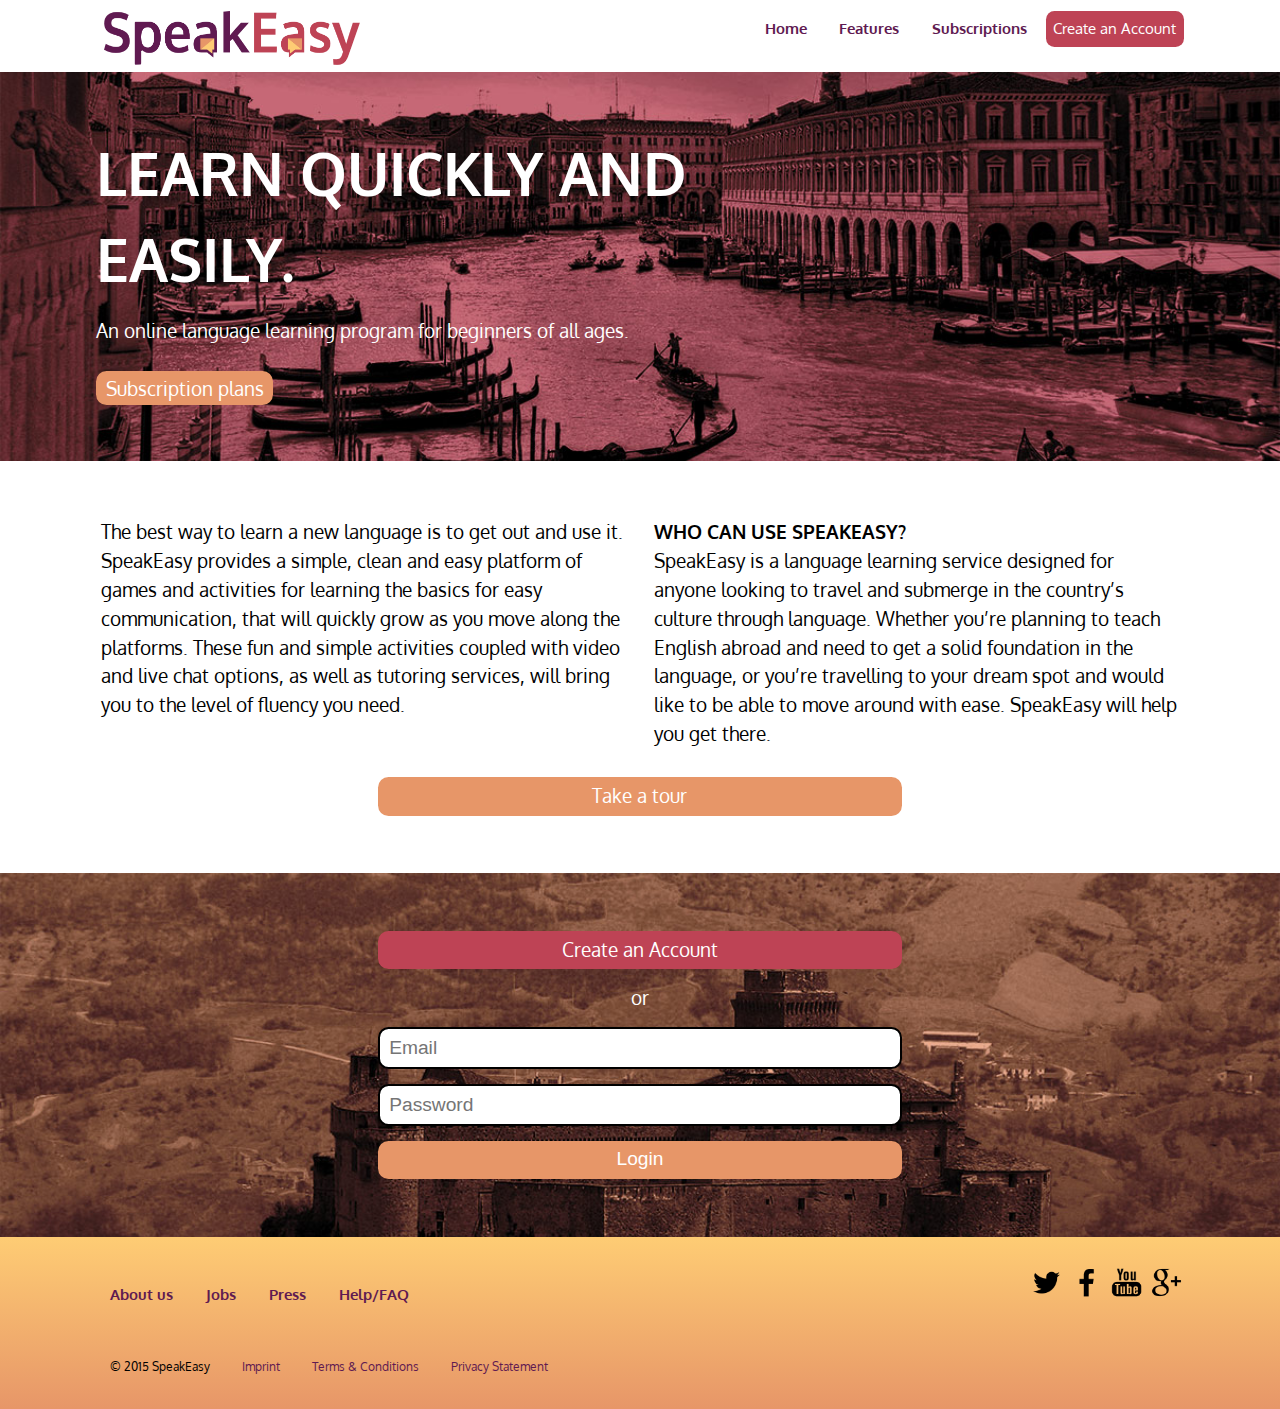
<file: index.html>
<!DOCTYPE html>
<html>
	<head>
		<meta charset="utf-8">
		<title>SpeakEasy · Home</title>
		<link href="css/grid.css" rel="stylesheet">
		<link href="css/typography.css" rel="stylesheet">
		<link href="css/modules.css" rel="stylesheet">
		<link href="css/main.css" rel="stylesheet">
		<meta name="handheldfriendly" content="true">
		<meta name="mobilefriendlyt" content="240">
		<meta name="viewport" content="width=device-width, initial-scale=1">
		<link rel="shortcut icon" href="images/favicon.ico"/>
		<link href='http://fonts.googleapis.com/css?family=Oxygen:400,700,300' rel='stylesheet' type='text/css'>
	</head>
	<body>
		<ul class="skip-links">
			<li><a href="#main">Jump to main content</a></li>
			<li><a href="#nav">Jump to main navigation</a></li>
		</ul>
		<header class="whiteback" role="banner">
			<div class="grid grid-middle pad-t-1-2 sides mw unit-l-centered">
				<div class="unit unit-xs-1 unit-s-1 unit-m-1-3 unit-l-1-4">
					<div class="embed embed--4by1">
						<a href="index.html">
							<img class="embed__item" src="images/logo.png" alt="SpeakEasy">
						</a>
					</div>
				</div>
				<div class="unit unit-xs-1 unit-s-1 unit-m-2-3 unit-l-3-4">
					<nav role="navigation" id="nav">
						<ol class="list-group push-1-2 bold milli">
							<li class="island-1-2"><a href="index.html">Home</a></li>
							<li class="island-1-2"><a href="features.html">Features</a></li>
							<li class="island-1-2"><a href="subscriptions.html">Subscriptions</a></li>
							<li class="island-1-2 tuscany button normal"><a class="white" href="signup.html">Create an Account</a></li>
						</ol>
					</nav>
				</div>
			</div>
		</header>
		<main role="main" id="main">
			<div class="grid venice pad-t-2 pad-b-2">
				<div class="unit unit-xs-1 unit-s-1 unit-m-1 unit-l-1 sides mw unit-l-centered">
					<div class="unit unit-xs-1 unit-s-1-2 unit-m-2-3 unit-l-2-3">
						<h1 class="white push-1-2">LEARN QUICKLY  AND EASILY.</h1>
						<p class="white">An online language learning program for beginners of all ages.</p>
						<a class="tocantins white button" href="subscriptions.html">Subscription plans</a>
					</div>
				</div>
			</div>
			<div class="grid pad-t-2 pad-b whiteback">
				<div class="sidesgutter mw unit-l-centered">
					<div class="unit unit-xs-1 unit-s-1 unit-m-1-2 unit-l-1-2 gutter-1-2">
						<p>The best way to learn a new language is to get out and use it. SpeakEasy provides a simple, clean and easy platform of games and activities for learning the basics for easy communication, that will quickly grow as you move along the platforms. These fun and simple activities coupled with video and live chat options, as well as tutoring services, will bring you to the level of fluency you need.</p>
					</div>
					<div class="unit unit-xs-1 unit-s-1 unit-m-1-2 unit-l-1-2 gutter-1-2">
						<p class="bold push-0">WHO CAN USE SPEAKEASY?</p>
						<p>SpeakEasy is a language learning service designed for anyone looking to travel and submerge in the country’s culture through language. Whether you’re planning to teach English abroad and need to get a solid foundation in the language, or you’re travelling to your dream spot and would like to be able to move around with ease. SpeakEasy will help you get there.</p>
					</div>
					<div class="unit unit-xs-1 unit-s-1 unit-m-1-2 unit-l-1-2 unit-push-m-1-4 unit-push-l-1-4 gutter-1-2">
						<p class="tocantins button"><a class="white" href="features.html">Take a tour</a></p>
					</div>
				</div>
			</div>
			<div class="grid castle pad-t-2 pad-b-2 drkgrey center">
				<div class="unit unit-xs-1 unit-s-1 unit-m-1 unit-l-1 sidesgutter mw unit-l-centered">
					<div class="unit unit-xs-1 unit-s-1 unit-m-1-2 unit-l-1-2 unit-push-m-1-4 gutter-1-2">
						<p class="tuscany button push-1-2"><a class="white" href="signup.html">Create an Account</a></p>
						<p class="text-center white push-1-2">or</p>
						<form action="https://formspree.io/kevinmcintyre2014@gmail.com" method="post">
							<div>
								<input name="email" id="email" type="email" placeholder="Email" class="input push-1-2" required>
							</div>
							<div>
								<input name="password" id="password" type="password" placeholder="Password" class="input push-1-2" required>
							</div>
							<div>
								<button class="white tocantins button2 kilo" type="submit">Login</button>
							</div>
							<input type="hidden" name="_next" value="http://kevinbmcintyre.github.io/dsn1675-saas-website/thankyou.html">
						</form>
					</div>
				</div>
			</div>
		</main>
		<footer class="footgrad pad-t">
			<div class="grid pad-t-1-2 sides mw unit-l-centered">
				<div class="unit unit-xs-1 unit-s-1 unit-m-1-2 unit-l-1-2">
					<nav>
						<ol class="list-group push-1-2 milli bold">
							<li class="island-1-2"><a href="#">About us</a></li>
							<li class="island-1-2"><a href="#">Jobs</a></li>
							<li class="island-1-2"><a href="#">Press</a></li>
							<li class="island-1-2"><a href="#">Help/FAQ</a></li>
						</ol>
					</nav>
				</div>
				<div class="unit unit-xs-1 unit-s-1 unit-m-1-2 unit-l-1-2 footalign">
					<div class="embed embed--1by1 social">
						<a href="http://twitter.com/">
							<img class="embed__item" src="images/logos-tw.png" alt="twitter">
						</a>
					</div>
					<div class="embed embed--1by1 social">
						<a href="http://facebook.com/">
							<img class="embed__item" src="images/logos-fb.png" alt="facebook">
						</a>
					</div>
					<div class="embed embed--1by1 social">
						<a href="http://youtube.com/">
							<img class="embed__item" src="images/logos-yt.png" alt="youtube">
						</a>
					</div>
					<div class="embed embed--1by1 social">
						<a href="http://googleplus.com/">
						<img class="embed__item" src="images/logos-gp.png" alt="google plus">
						</a>
					</div>
				</div>
				<div class="unit unit-xs-1 unit-s-1 unit-m-1 unit-l-1" role="contentinfo">
					<nav>
						<ol class="list-group push-1-2 micro">
							<li class="island-1-2">© 2015 SpeakEasy</li>
							<li class="island-1-2"><a href="#">Imprint</a></li>
							<li class="island-1-2"><a href="#">Terms & Conditions</a></li>
							<li class="island-1-2"><a href="#">Privacy Statement</a></li>
						</ol>
					</nav>
				</div>
			</div>
		</footer>
	</body>
</html>
</file>
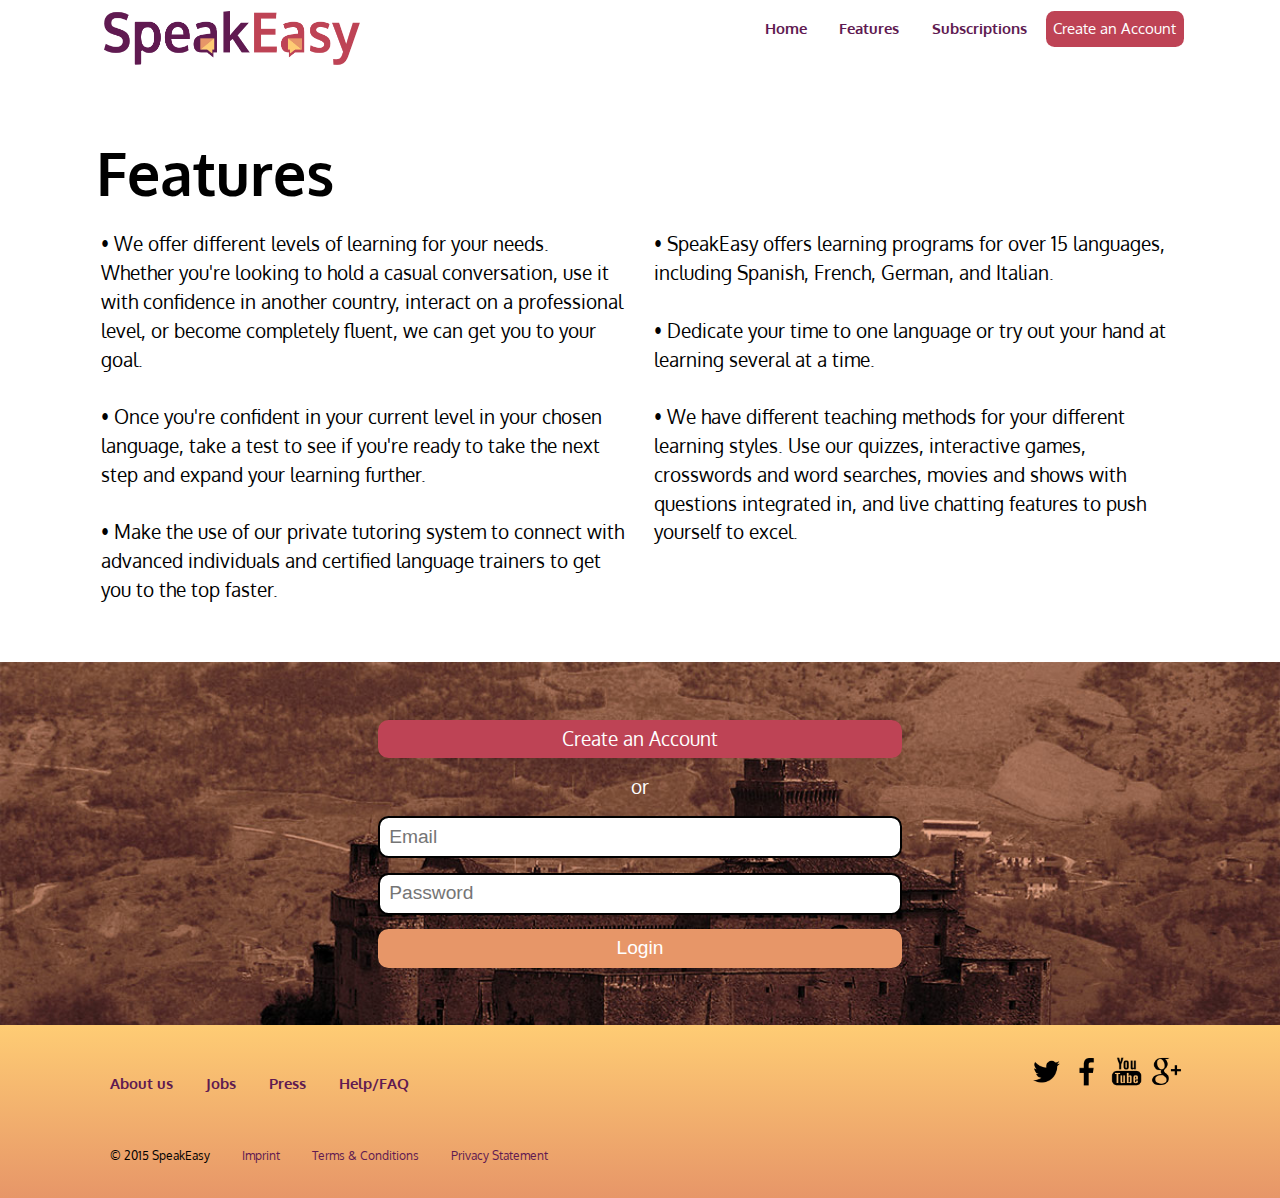
<file: features.html>
<!DOCTYPE html>
<html>
	<head>
		<meta charset="utf-8">
		<title>SpeakEasy · Features</title>
		<link href="css/grid.css" rel="stylesheet">
		<link href="css/typography.css" rel="stylesheet">
		<link href="css/modules.css" rel="stylesheet">
		<link href="css/main.css" rel="stylesheet">
		<meta name="handheldfriendly" content="true">
		<meta name="mobilefriendlyt" content="240">
		<meta name="viewport" content="width=device-width, initial-scale=1">
		<link rel="shortcut icon" href="images/favicon.ico"/>
		<link href='http://fonts.googleapis.com/css?family=Oxygen:400,700,300' rel='stylesheet' type='text/css'>
	</head>
	<body>
		<ul class="skip-links">
			<li><a href="#main">Jump to main content</a></li>
			<li><a href="#nav">Jump to main navigation</a></li>
		</ul>
		<header class="whiteback" role="banner">
			<div class="grid grid-middle pad-t-1-2 sides mw unit-l-centered">
				<div class="unit unit-xs-1 unit-s-1 unit-m-1-3 unit-l-1-4">
					<div class="embed embed--4by1"><a href="index.html"><img class="embed__item" src="images/logo.png" alt="SpeakEasy"></a></div>
				</div>
				<div class="unit unit-xs-1 unit-s-1 unit-m-2-3 unit-l-3-4">
					<nav role="navigation" id="nav">
						<ol class="list-group push-1-2 bold milli">
							<li class="island-1-2"><a href="index.html">Home</a></li>
							<li class="island-1-2"><a href="features.html">Features</a></li>
							<li class="island-1-2"><a href="subscriptions.html">Subscriptions</a></li>
							<li class="island-1-2 tuscany button normal"><a class="white" href="signup.html">Create an Account</a></li>
						</ol>
					</nav>
				</div>
			</div>
		</header>
		<main role="main" id="main">
			<div class="grid pad-t pad-t-2 pad-b whiteback">
				<div class="unit unit-xs-1 unit-s-1 unit-m-1 unit-l-1 sides mw unit-l-centered">
					<h1 class="push-1-2">Features</h1>
				</div>
				<div class="sidesgutter mw unit-l-centered">
					<div class="unit unit-xs-1 unit-s-1 unit-m-1-2 unit-l-1-2 gutter-1-2">
						<p>• We offer different levels of learning for your needs. Whether you're looking to hold a casual conversation, use it with confidence in another country, interact on a professional level, or become completely fluent, we can get you to your goal.</p>
						<p>• Once you're confident in your current level in your chosen language, take a test to see if you're ready to take the next step and expand your learning further.</p>
						<p>• Make the use of our private tutoring system to connect with advanced individuals and certified language trainers to get you to the top faster.</p>
					</div>
					<div class="unit unit-xs-1 unit-s-1 unit-m-1-2 unit-l-1-2 gutter-1-2">
						<p>• SpeakEasy offers learning programs for over 15 languages, including Spanish, French, German, and Italian.</p>
						<p>• Dedicate your time to one language or try out your hand at learning several at a time.</p>
						<p>• We have different teaching methods for your different learning styles. Use our quizzes, interactive games, crosswords and word searches, movies and shows with questions integrated in, and live chatting features to push yourself to excel. </p>
					</div>
				</div>
			</div>
			<div class="grid castle pad-t-2 pad-b-2 drkgrey center">
				<div class="unit unit-xs-1 unit-s-1 unit-m-1 unit-l-1 sidesgutter mw unit-l-centered">
					<div class="unit unit-xs-1 unit-s-1 unit-m-1-2 unit-l-1-2 unit-push-m-1-4 gutter-1-2">
						<p class="tuscany button push-1-2"><a class="white" href="signup.html">Create an Account</a></p>
						<p class="text-center white push-1-2">or</p>
						<form action="https://formspree.io/kevinmcintyre2014@gmail.com" method="post">
							<div>
								<input name="email" id="email" type="email" placeholder="Email" class="input push-1-2" required>
							</div>
							<div>
								<input name="password" id="password" type="password" placeholder="Password" class="input push-1-2" required>
							</div>
							<div>
								<button class="white tocantins button2 kilo" type="submit">Login</button>
							</div>
							<input type="hidden" name="_next" value="http://kevinbmcintyre.github.io/dsn1675-saas-website/thankyou.html">
						</form>
					</div>
				</div>
			</div>
		</main>
		<footer class="footgrad pad-t">
			<div class="grid pad-t-1-2 sides mw unit-l-centered">
				<div class="unit unit-xs-1 unit-s-1 unit-m-1-2 unit-l-1-2">
					<nav>
						<ol class="list-group push-1-2 milli bold">
							<li class="island-1-2"><a href="#">About us</a></li>
							<li class="island-1-2"><a href="#">Jobs</a></li>
							<li class="island-1-2"><a href="#">Press</a></li>
							<li class="island-1-2"><a href="#">Help/FAQ</a></li>
						</ol>
					</nav>
				</div>
				<div class="unit unit-xs-1 unit-s-1 unit-m-1-2 unit-l-1-2 footalign">
					<div class="embed embed--1by1 social">
						<a href="http://twitter.com/">
							<img class="embed__item" src="images/logos-tw.png" alt="twitter">
						</a>
					</div>
					<div class="embed embed--1by1 social">
						<a href="http://facebook.com/">
							<img class="embed__item" src="images/logos-fb.png" alt="facebook">
						</a>
					</div>
					<div class="embed embed--1by1 social">
						<a href="http://youtube.com/">
							<img class="embed__item" src="images/logos-yt.png" alt="youtube">
						</a>
					</div>
					<div class="embed embed--1by1 social">
						<a href="http://googleplus.com/">
						<img class="embed__item" src="images/logos-gp.png" alt="google plus">
						</a>
					</div>
				</div>
				<div class="unit unit-xs-1 unit-s-1 unit-m-1 unit-l-1" role="contentinfo">
					<nav>
						<ol class="list-group push-1-2 micro">
							<li class="island-1-2">© 2015 SpeakEasy</li>
							<li class="island-1-2"><a href="#">Imprint</a></li>
							<li class="island-1-2"><a href="#">Terms & Conditions</a></li>
							<li class="island-1-2"><a href="#">Privacy Statement</a></li>
						</ol>
					</nav>
				</div>
			</div>
		</footer>
	</body>
</html>
</file>
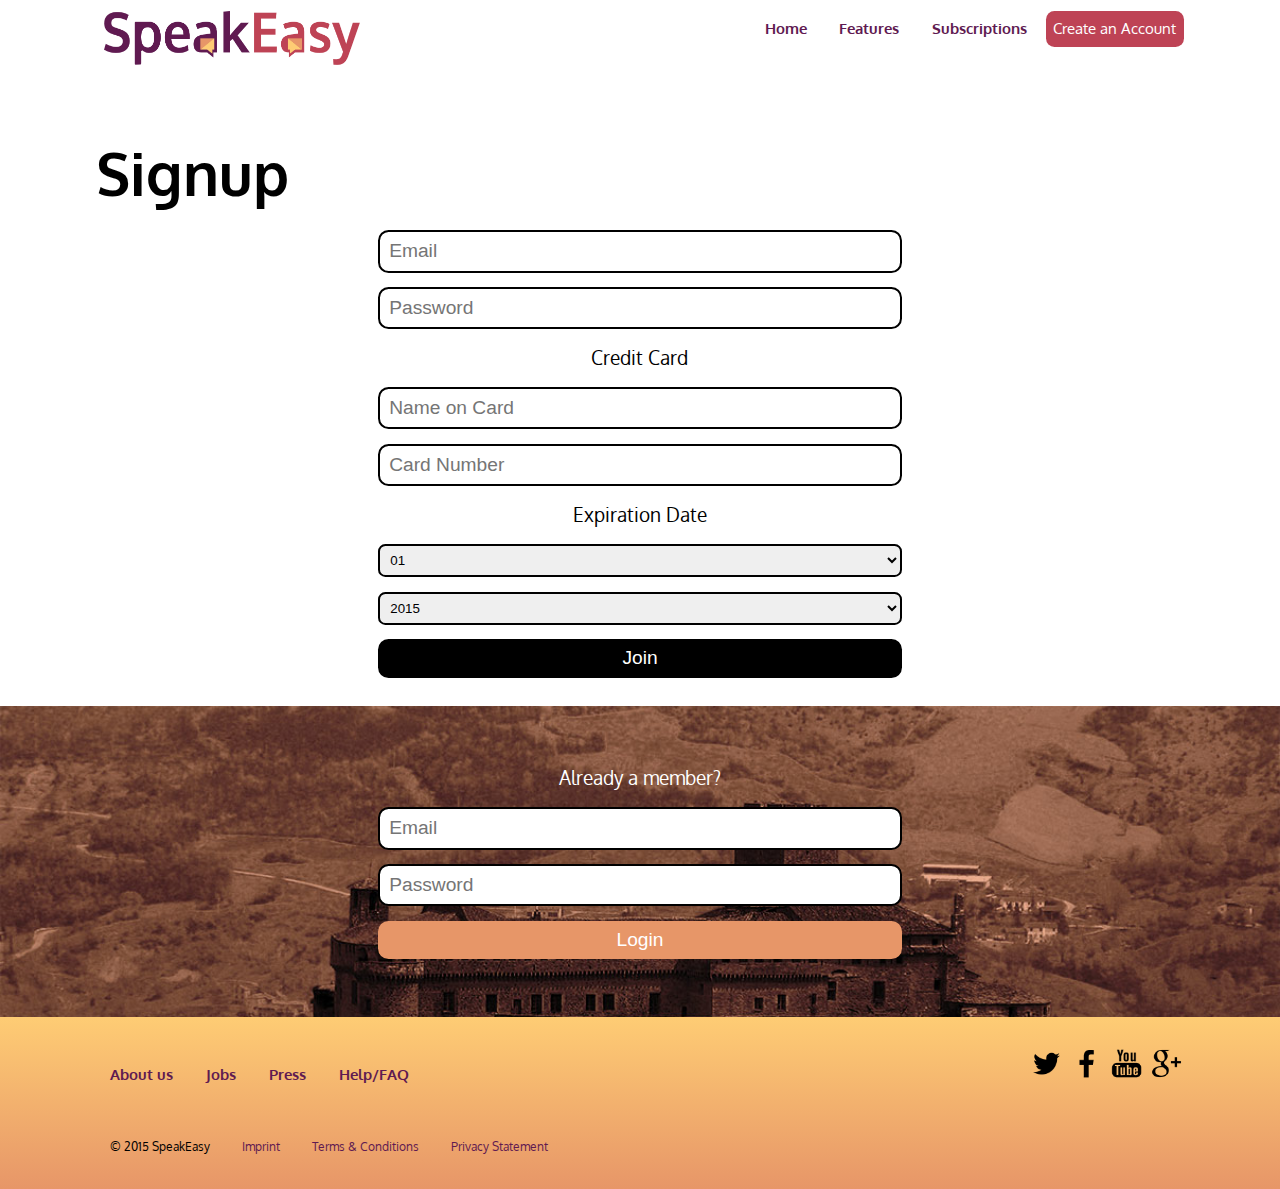
<file: signup.html>
<!DOCTYPE html>
<html>
	<head>
		<meta charset="utf-8">
		<title>SpeakEasy · Signup</title>
		<link href="css/grid.css" rel="stylesheet">
		<link href="css/typography.css" rel="stylesheet">
		<link href="css/modules.css" rel="stylesheet">
		<link href="css/main.css" rel="stylesheet">
		<meta name="handheldfriendly" content="true">
		<meta name="mobilefriendlyt" content="240">
		<meta name="viewport" content="width=device-width, initial-scale=1">
		<link rel="shortcut icon" href="images/favicon.ico"/>
		<link href='http://fonts.googleapis.com/css?family=Oxygen:400,700,300' rel='stylesheet' type='text/css'>
	</head>
	<body>
		<ul class="skip-links">
			<li><a href="#main">Jump to main content</a></li>
			<li><a href="#nav">Jump to main navigation</a></li>
		</ul>
		<header class="whiteback" role="banner">
			<div class="grid grid-middle pad-t-1-2 sides mw unit-l-centered">
				<div class="unit unit-xs-1 unit-s-1 unit-m-1-3 unit-l-1-4">
					<div class="embed embed--4by1"><a href="index.html"><img class="embed__item" src="images/logo.png" alt="SpeakEasy"></a></div>
				</div>
				<div class="unit unit-xs-1 unit-s-1 unit-m-2-3 unit-l-3-4">
					<nav role="navigation" id="nav">
						<ol class="list-group push-1-2 bold milli">
							<li class="island-1-2"><a href="index.html">Home</a></li>
							<li class="island-1-2"><a href="features.html">Features</a></li>
							<li class="island-1-2"><a href="subscriptions.html">Subscriptions</a></li>
							<li class="island-1-2 tuscany button normal"><a class="white" href="signup.html">Create an Account</a></li>
						</ol>
					</nav>
				</div>
			</div>
		</header>
		<main role="main" id="main">
			<div class="grid pad-t-2 pad-b whiteback">
				<div class="unit unit-xs-1 unit-s-1 unit-m-1 unit-l-1 sides mw unit-l-centered">
					<h1 class="push-1-2">Signup</h1>
				</div>
				<div class="unit unit-xs-1 unit-s-1 unit-m-1 unit-l-1 sidesgutter mw unit-l-centered">
					<div class="unit unit-xs-1 unit-s-1 unit-m-1-2 unit-l-1-2 unit-push-m-1-4 gutter-1-2">
						<form action="https://formspree.io/kevinmcintyre2014@gmail.com" method="post">
							<div>
								<input name="email" id="email" type="email" placeholder="Email" class="input push-1-2" required>
							</div>
							<div>
								<input name="password" id="password" type="password" placeholder="Password" class="input push-1-2" required>
							</div>
							<p class="text-center push-1-2">Credit Card</p>
							<div>
								<input name="cardname" id="cardname" placeholder="Name on Card" class="input push-1-2" required>
							</div>
							<div>
								<input name="cardnumber" id="cardnumber" type="number" placeholder="Card Number" class="input push-1-2" required>
							</div>
							<div>
								<label class="text-center push-1-2 expiration" for="expiration">Expiration Date</label>
								<select id="expiration" class="input select push-1-2">
									<option>01</option>
									<option>02</option>
									<option>03</option>
									<option>04</option>
									<option>05</option>
									<option>06</option>
									<option>07</option>
									<option>08</option>
									<option>09</option>
									<option>10</option>
									<option>11</option>
									<option>12</option>
								</select>
								<select id="expiration" class="input select push-1-2">
									<option>2015</option>
									<option>2016</option>
									<option>2017</option>
									<option>2018</option>
									<option>2019</option>
									<option>2020</option>
									<option>2021</option>
									<option>2022</option>
									<option>2023</option>
									<option>2024</option>
									<option>2025</option>
								</select>
							</div>
							<div>
								<button class="white black button2 kilo" type="submit">Join</button>
							</div>
							<input type="hidden" name="_next" value="http://kevinbmcintyre.github.io/dsn1675-saas-website/thankyou.html">
						</form>
					</div>
				</div>
			</div>
			<div class="grid castle pad-t-2 pad-b-2 drkgrey center">
				<div class="unit unit-xs-1 unit-s-1 unit-m-1 unit-l-1 sidesgutter mw unit-l-centered">
					<div class="unit unit-xs-1 unit-s-1 unit-m-1-2 unit-l-1-2 unit-push-m-1-4 gutter-1-2">
						<p class="text-center white push-1-2">Already a member?</p>
						<form action="https://formspree.io/kevinmcintyre2014@gmail.com" method="post">
							<div>
								<input name="email" id="email" type="email" placeholder="Email" class="input push-1-2" required>
							</div>
							<div>
								<input name="password" id="password" type="password" placeholder="Password" class="input push-1-2" required>
							</div>
							<div>
								<button class="white button2 kilo tocantins" type="submit">Login</button>
							</div>
							<input type="hidden" name="_next" value="http://kevinbmcintyre.github.io/dsn1675-saas-website/thankyou.html">
						</form>
					</div>
				</div>
			</div>
		</main>
		<footer class="footgrad pad-t">
			<div class="grid pad-t-1-2 sides mw unit-l-centered">
				<div class="unit unit-xs-1 unit-s-1 unit-m-1-2 unit-l-1-2">
					<nav>
						<ol class="list-group push-1-2 milli bold">
							<li class="island-1-2"><a href="#">About us</a></li>
							<li class="island-1-2"><a href="#">Jobs</a></li>
							<li class="island-1-2"><a href="#">Press</a></li>
							<li class="island-1-2"><a href="#">Help/FAQ</a></li>
						</ol>
					</nav>
				</div>
				<div class="unit unit-xs-1 unit-s-1 unit-m-1-2 unit-l-1-2 footalign">
					<div class="embed embed--1by1 social">
						<a href="http://twitter.com/">
							<img class="embed__item" src="images/logos-tw.png" alt="twitter">
						</a>
					</div>
					<div class="embed embed--1by1 social">
						<a href="http://facebook.com/">
							<img class="embed__item" src="images/logos-fb.png" alt="facebook">
						</a>
					</div>
					<div class="embed embed--1by1 social">
						<a href="http://youtube.com/">
							<img class="embed__item" src="images/logos-yt.png" alt="youtube">
						</a>
					</div>
					<div class="embed embed--1by1 social">
						<a href="http://googleplus.com/">
						<img class="embed__item" src="images/logos-gp.png" alt="google plus">
						</a>
					</div>
				</div>
				<div class="unit unit-xs-1 unit-s-1 unit-m-1 unit-l-1" role="contentinfo">
					<nav>
						<ol class="list-group push-1-2 micro">
							<li class="island-1-2">© 2015 SpeakEasy</li>
							<li class="island-1-2"><a href="#">Imprint</a></li>
							<li class="island-1-2"><a href="#">Terms & Conditions</a></li>
							<li class="island-1-2"><a href="#">Privacy Statement</a></li>
						</ol>
					</nav>
				</div>
			</div>
		</footer>
	</body>
</html>
</file>
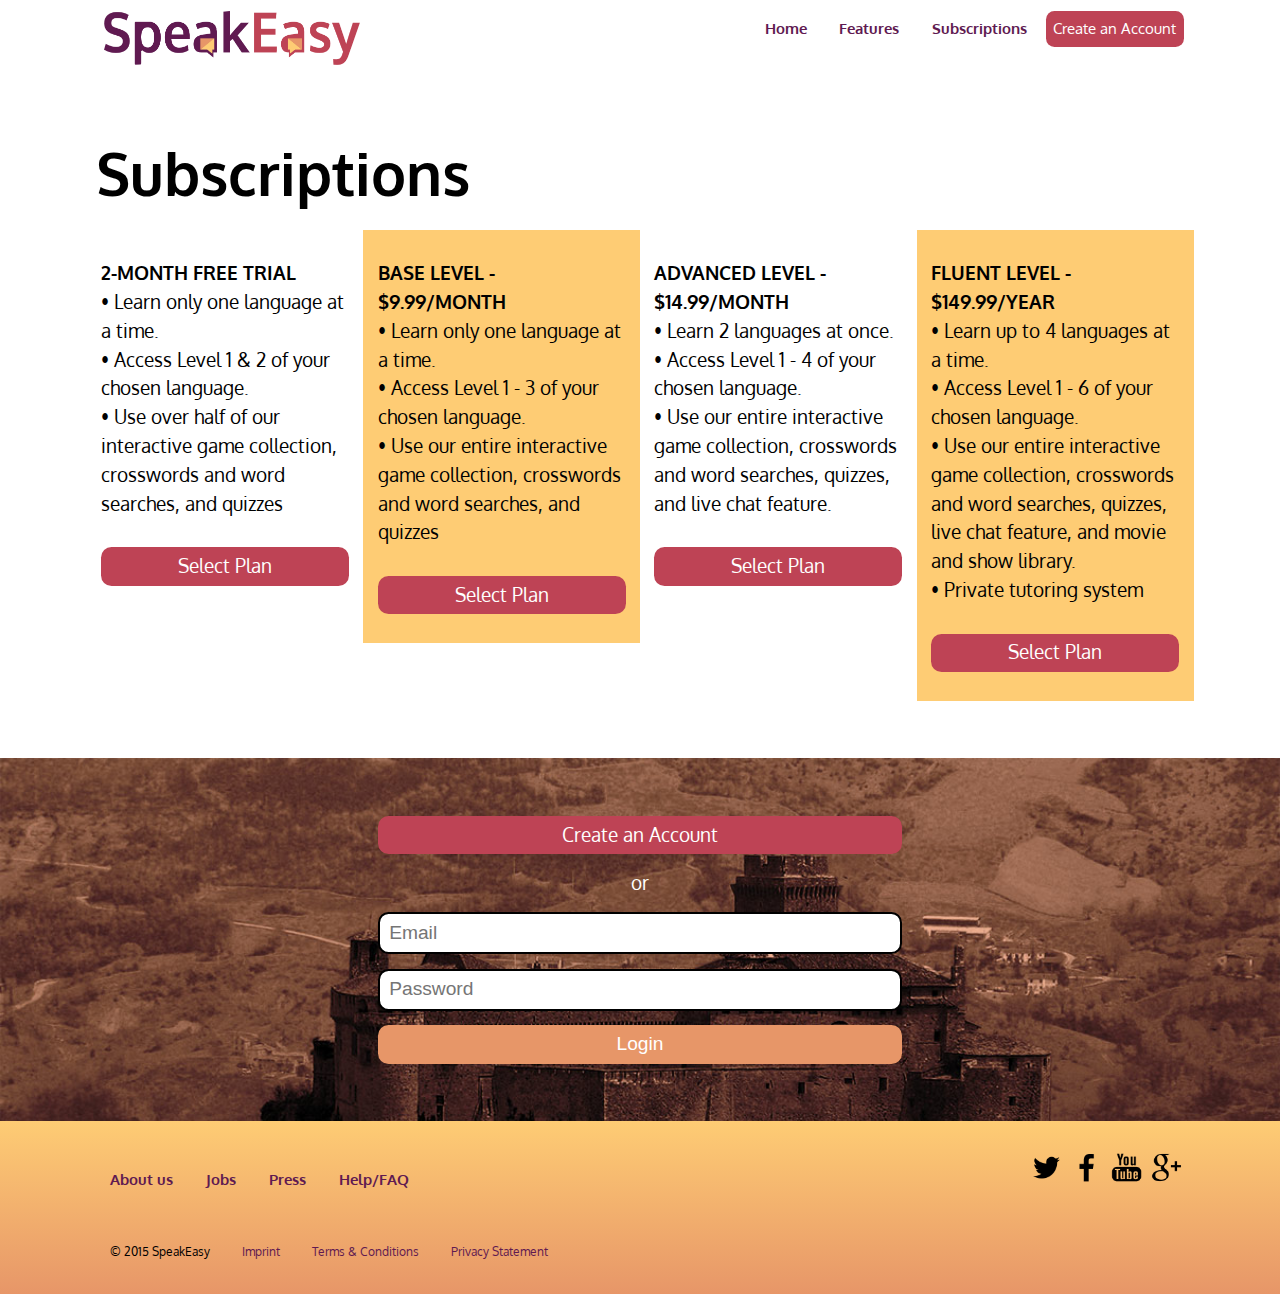
<file: subscriptions.html>
<!DOCTYPE html>
<html>
	<head>
		<meta charset="utf-8">
		<title>SpeakEasy · Subscriptions</title>
		<link href="css/grid.css" rel="stylesheet">
		<link href="css/typography.css" rel="stylesheet">
		<link href="css/modules.css" rel="stylesheet">
		<link href="css/main.css" rel="stylesheet">
		<meta name="handheldfriendly" content="true">
		<meta name="mobilefriendlyt" content="240">
		<meta name="viewport" content="width=device-width, initial-scale=1">
		<link rel="shortcut icon" href="images/favicon.ico"/>
		<link href='http://fonts.googleapis.com/css?family=Oxygen:400,700,300' rel='stylesheet' type='text/css'>
	</head>
	<body>
		<ul class="skip-links">
			<li><a href="#main">Jump to main content</a></li>
			<li><a href="#nav">Jump to main navigation</a></li>
		</ul>
		<header class="whiteback" role="banner">
			<div class="grid grid-middle pad-t-1-2 sides mw unit-l-centered">
				<div class="unit unit-xs-1 unit-s-1 unit-m-1-3 unit-l-1-4">
					<div class="embed embed--4by1"><a href="index.html"><img class="embed__item" src="images/logo.png" alt="SpeakEasy"></a></div>
				</div>
				<div class="unit unit-xs-1 unit-s-1 unit-m-2-3 unit-l-3-4">
					<nav role="navigation" id="nav">
						<ol class="list-group push-1-2 bold milli">
							<li class="island-1-2"><a href="index.html">Home</a></li>
							<li class="island-1-2"><a href="features.html">Features</a></li>
							<li class="island-1-2"><a href="subscriptions.html">Subscriptions</a></li>
							<li class="island-1-2 tuscany button normal"><a class="white" href="signup.html">Create an Account</a></li>
						</ol>
					</nav>
				</div>
			</div>
		</header>
		<main role="main" id="main">
			<div class="grid pad-t-2 pad-b-2 whiteback">
				<div class="unit unit-xs-1 unit-s-1 unit-m-1 unit-l-1 sides mw unit-l-centered">
					<h1 class="push-1-2">Subscriptions</h1>
				</div>
				<div class="sidessub mw unit-l-centered">
					<div class="unit unit-xs-1 unit-s-1 unit-m-1-2 unit-l-1-4 guttersub pad-t pad-b one">
						<p class="bold push-0">2-MONTH FREE TRIAL</p>
						<p class="push-0">• Learn only one language at a time.</p>
						<p class="push-0">• Access Level 1 & 2 of your chosen language.</p>
						<p>• Use over half of our interactive game collection, crosswords and word searches, and quizzes</p>
						<p class="tuscany button push-0"><a class="white" href="signup.html">Select Plan</a></p>
					</div>
					<div class="unit unit-xs-1 unit-s-1 unit-m-1-2 unit-l-1-4 guttersub pad-t pad-b two">
						<p class="bold push-0">BASE LEVEL - $9.99/MONTH</p>
						<p class="push-0">• Learn only one language at a time.</p>
						<p class="push-0">• Access Level 1 - 3 of your chosen language.</p>
						<p>• Use our entire interactive game collection, crosswords and word searches, and quizzes</p>
						<p class="tuscany button push-0"><a class="white" href="signup.html">Select Plan</a></p>
					</div>
					<div class="unit unit-xs-1 unit-s-1 unit-m-1-2 unit-l-1-4 guttersub pad-t pad-b three">
						<p class="bold push-0">ADVANCED LEVEL - $14.99/MONTH</p>
						<p class="push-0">• Learn 2 languages at once.</p>
						<p class="push-0">• Access Level 1 - 4 of your chosen language.</p>
						<p>• Use our entire interactive game collection, crosswords and word searches, quizzes, and live chat feature.</p>
						<p class="tuscany button push-0"><a class="white" href="signup.html">Select Plan</a></p>
					</div>
					<div class="unit unit-xs-1 unit-s-1 unit-m-1-2 unit-l-1-4 guttersub pad-t pad-b four">
						<p class="bold push-0">FLUENT LEVEL - $149.99/YEAR</p>
						<p class="push-0">• Learn up to 4 languages at a time.</p>
						<p class="push-0">• Access Level 1 - 6 of your chosen language.</p>
						<p class="push-0">• Use our entire interactive game collection, crosswords and word searches, quizzes, live chat feature, and movie and show library.</p>
						<p>• Private tutoring system</p>
						<p class="tuscany button push-0"><a class="white" href="signup.html">Select Plan</a></p>
					</div>
				</div>
			</div>
			<div class="grid castle pad-t-2 pad-b-2 drkgrey center">
				<div class="unit unit-xs-1 unit-s-1 unit-m-1 unit-l-1 sidesgutter mw unit-l-centered">
					<div class="unit unit-xs-1 unit-s-1 unit-m-1-2 unit-l-1-2 unit-push-m-1-4 gutter-1-2">
						<p class="tuscany button push-1-2"><a class="white" href="signup.html">Create an Account</a></p>
						<p class="text-center white push-1-2">or</p>
						<form action="https://formspree.io/kevinmcintyre2014@gmail.com" method="post">
							<div>
								<input name="email" id="email" type="email" placeholder="Email" class="input push-1-2" required>
							</div>
							<div>
								<input name="password" id="password" type="password" placeholder="Password" class="input push-1-2" required>
							</div>
							<div>
								<button class="white tocantins button2 kilo" type="submit">Login</button>
							</div>
							<input type="hidden" name="_next" value="http://kevinbmcintyre.github.io/dsn1675-saas-website/thankyou.html">
						</form>
					</div>
				</div>
			</div>
		</main>
		<footer class="footgrad pad-t">
			<div class="grid pad-t-1-2 sides mw unit-l-centered">
				<div class="unit unit-xs-1 unit-s-1 unit-m-1-2 unit-l-1-2">
					<nav>
						<ol class="list-group push-1-2 milli bold">
							<li class="island-1-2"><a href="#">About us</a></li>
							<li class="island-1-2"><a href="#">Jobs</a></li>
							<li class="island-1-2"><a href="#">Press</a></li>
							<li class="island-1-2"><a href="#">Help/FAQ</a></li>
						</ol>
					</nav>
				</div>
				<div class="unit unit-xs-1 unit-s-1 unit-m-1-2 unit-l-1-2 footalign">
					<div class="embed embed--1by1 social">
						<a href="http://twitter.com/">
							<img class="embed__item" src="images/logos-tw.png" alt="twitter">
						</a>
					</div>
					<div class="embed embed--1by1 social">
						<a href="http://facebook.com/">
							<img class="embed__item" src="images/logos-fb.png" alt="facebook">
						</a>
					</div>
					<div class="embed embed--1by1 social">
						<a href="http://youtube.com/">
							<img class="embed__item" src="images/logos-yt.png" alt="youtube">
						</a>
					</div>
					<div class="embed embed--1by1 social">
						<a href="http://googleplus.com/">
						<img class="embed__item" src="images/logos-gp.png" alt="google plus">
						</a>
					</div>
				</div>
				<div class="unit unit-xs-1 unit-s-1 unit-m-1 unit-l-1" role="contentinfo">
					<nav>
						<ol class="list-group push-1-2 micro">
							<li class="island-1-2">© 2015 SpeakEasy</li>
							<li class="island-1-2"><a href="#">Imprint</a></li>
							<li class="island-1-2"><a href="#">Terms & Conditions</a></li>
							<li class="island-1-2"><a href="#">Privacy Statement</a></li>
						</ol>
					</nav>
				</div>
			</div>
		</footer>
	</body>
</html>
</file>
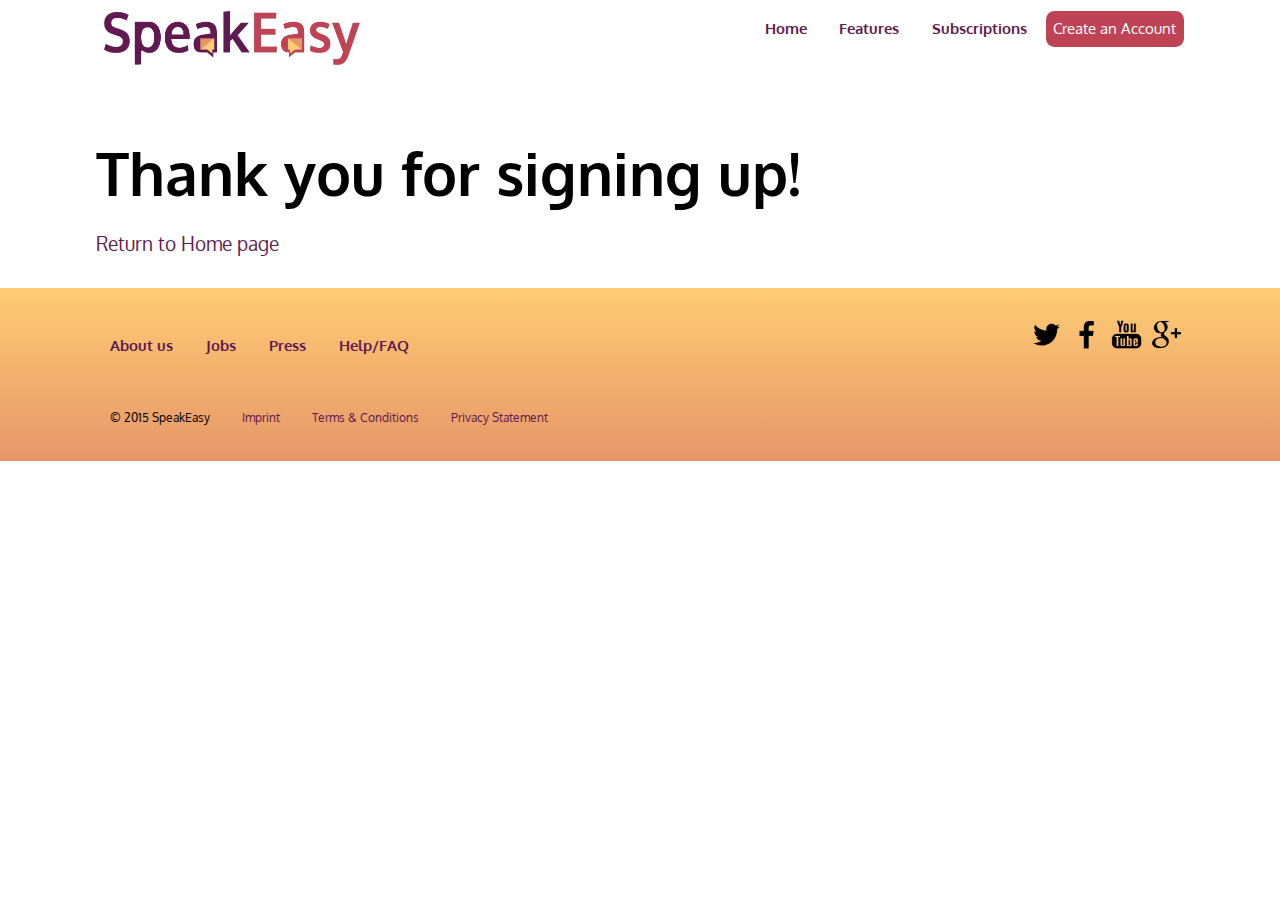
<file: thankyou.html>
<!DOCTYPE html>
<html>
	<head>
		<meta charset="utf-8">
		<title>SpeakEasy · Thank you</title>
		<link href="css/grid.css" rel="stylesheet">
		<link href="css/typography.css" rel="stylesheet">
		<link href="css/modules.css" rel="stylesheet">
		<link href="css/main.css" rel="stylesheet">
		<meta name="handheldfriendly" content="true">
		<meta name="mobilefriendlyt" content="240">
		<meta name="viewport" content="width=device-width, initial-scale=1">
		<link rel="shortcut icon" href="images/favicon.ico"/>
		<link href='http://fonts.googleapis.com/css?family=Oxygen:400,700,300' rel='stylesheet' type='text/css'>
	</head>
	<body>
		<ul class="skip-links">
			<li><a href="#main">Jump to main content</a></li>
			<li><a href="#nav">Jump to main navigation</a></li>
		</ul>
		<header class="whiteback" role="banner">
			<div class="grid grid-middle pad-t-1-2 sides mw unit-l-centered">
				<div class="unit unit-xs-1 unit-s-1 unit-m-1-3 unit-l-1-4">
					<div class="embed embed--4by1"><a href="index.html"><img class="embed__item" src="images/logo.png" alt="SpeakEasy"></a></div>
				</div>
				<div class="unit unit-xs-1 unit-s-1 unit-m-2-3 unit-l-3-4">
					<nav role="navigation" id="nav">
						<ol class="list-group push-1-2 bold milli">
							<li class="island-1-2"><a href="index.html">Home</a></li>
							<li class="island-1-2"><a href="features.html">Features</a></li>
							<li class="island-1-2"><a href="subscriptions.html">Subscriptions</a></li>
							<li class="island-1-2 tuscany button normal"><a class="white" href="signup.html">Create an Account</a></li>
						</ol>
					</nav>
				</div>
			</div>
		</header>
		<main role="main" id="main">
			<div class="grid pad-t pad-t-2 pad-b whiteback">
				<div class="unit unit-xs-1 unit-s-1 unit-m-1 unit-l-1 sides mw unit-l-centered">
					<h1 class="push-1-2">Thank you for signing up!</h1>
					<a href="index.html">Return to Home page</a>
				</div>
				</div>
			</div>
		</main>
		<footer class="footgrad pad-t">
			<div class="grid pad-t-1-2 sides mw unit-l-centered">
				<div class="unit unit-xs-1 unit-s-1 unit-m-1-2 unit-l-1-2">
					<nav>
						<ol class="list-group push-1-2 milli bold">
							<li class="island-1-2"><a href="#">About us</a></li>
							<li class="island-1-2"><a href="#">Jobs</a></li>
							<li class="island-1-2"><a href="#">Press</a></li>
							<li class="island-1-2"><a href="#">Help/FAQ</a></li>
						</ol>
					</nav>
				</div>
				<div class="unit unit-xs-1 unit-s-1 unit-m-1-2 unit-l-1-2 footalign">
					<div class="embed embed--1by1 social">
						<a href="http://twitter.com/">
							<img class="embed__item" src="images/logos-tw.png" alt="twitter">
						</a>
					</div>
					<div class="embed embed--1by1 social">
						<a href="http://facebook.com/">
							<img class="embed__item" src="images/logos-fb.png" alt="facebook">
						</a>
					</div>
					<div class="embed embed--1by1 social">
						<a href="http://youtube.com/">
							<img class="embed__item" src="images/logos-yt.png" alt="youtube">
						</a>
					</div>
					<div class="embed embed--1by1 social">
						<a href="http://googleplus.com/">
						<img class="embed__item" src="images/logos-gp.png" alt="google plus">
						</a>
					</div>
				</div>
				<div class="unit unit-xs-1 unit-s-1 unit-m-1 unit-l-1" role="contentinfo">
					<nav>
						<ol class="list-group push-1-2 micro">
							<li class="island-1-2">© 2015 SpeakEasy</li>
							<li class="island-1-2"><a href="#">Imprint</a></li>
							<li class="island-1-2"><a href="#">Terms & Conditions</a></li>
							<li class="island-1-2"><a href="#">Privacy Statement</a></li>
						</ol>
					</nav>
				</div>
			</div>
		</footer>
	</body>
</html>
</file>
<file: css/grid.css>
/*
  Gridifier || Code released under the UNLICENSE
  http://gridifier.web-dev.tools/#xs,4,0,0,0;s,4,25,0,0;m,4,38,1,1;l,4,60,1,1
*/

.grid {
  margin: 0;
  padding: 0;
  letter-spacing: -0.31em;
  text-rendering: optimizespeed;
  display: -webkit-flex;
  -webkit-flex-flow: row wrap;
  display: -ms-flexbox;
  -ms-flex-flow: row wrap;
  display: flex;
  flex-flow: row wrap;
}

.grid-bottom {
  -webkit-align-items: flex-end;
  -ms-align-items: flex-end;
  align-items: flex-end;
}

.grid-middle {
  -webkit-align-items: center;
  -ms-align-items: center;
  align-items: center;
}

.grid-stretch {
  -webkit-align-items: stretch;
  -ms-align-items: stretch;
  align-items: stretch;
}

.opera-only :-o-prefocus, .grid {
  word-spacing: -0.43em;
}

.unit {
  letter-spacing: normal;
  text-rendering: auto;
  vertical-align: top;
  word-spacing: normal;
  display: inline-block;
  visibility: visible;
}

.grid-bottom .unit {
  vertical-align: bottom;
}

.grid-middle .unit {
  vertical-align: middle;
}

[class*="unit-push-"],
[class*="unit-pull-"] {
  position: relative;
}

.unit-xs-hidden {
  display: none;
  visibility: hidden;
}

.unit-xs-centered {
  margin: 0 auto;
}

.unit-xs-1, .xs-1 {
  display: block;
  visibility: visible;
  width: 100%;
}

.unit-xs-1-2, .xs-1-2 {
  width: 50.0000%;
}

.unit-xs-1-3, .xs-1-3 {
  width: 33.3333%;
}

.unit-xs-2-3, .xs-2-3 {
  width: 66.6667%;
}

.unit-xs-1-4, .xs-1-4 {
  width: 25.0000%;
}

.unit-xs-3-4, .xs-3-4 {
  width: 75.0000%;
}

.unit-xs-1-2,.xs-1-2,.unit-xs-1-3,.xs-1-3,.unit-xs-2-3,.xs-2-3,.unit-xs-1-4,.xs-1-4,.unit-xs-3-4,.xs-3-4 {
  display: inline-block;
  visibility: visible;
}

@media only screen and (min-width: 25em) {

.unit-s-hidden {
  display: none;
  visibility: hidden;
}

.unit-s-centered {
  margin: 0 auto;
}

.unit-s-1, .s-1 {
  display: block;
  visibility: visible;
  width: 100%;
}

.unit-s-1-2, .s-1-2 {
  width: 50.0000%;
}

.unit-s-1-3, .s-1-3 {
  width: 33.3333%;
}

.unit-s-2-3, .s-2-3 {
  width: 66.6667%;
}

.unit-s-1-4, .s-1-4 {
  width: 25.0000%;
}

.unit-s-3-4, .s-3-4 {
  width: 75.0000%;
}

.unit-s-1-2,.s-1-2,.unit-s-1-3,.s-1-3,.unit-s-2-3,.s-2-3,.unit-s-1-4,.s-1-4,.unit-s-3-4,.s-3-4 {
  display: inline-block;
  visibility: visible;
}

}

@media only screen and (min-width: 38em) {

.unit-m-hidden {
  display: none;
  visibility: hidden;
}

.unit-m-centered {
  margin: 0 auto;
}

.unit-m-1, .m-1 {
  display: block;
  visibility: visible;
  width: 100%;
}

.unit-offset-m-0 {
  margin-left: 0;
}

.unit-push-m-0,
.unit-pull-m-0 {
  left: 0;
}

.unit-m-1-2, .m-1-2 {
  width: 50.0000%;
}

.unit-offset-m-1-2 {
  margin-left: 50.0000%;
}

.unit-push-m-1-2 {
  left: 50.0000%;
}

.unit-pull-m-1-2 {
  left: -50.0000%;
}

.unit-m-1-3, .m-1-3 {
  width: 33.3333%;
}

.unit-offset-m-1-3 {
  margin-left: 33.3333%;
}

.unit-push-m-1-3 {
  left: 33.3333%;
}

.unit-pull-m-1-3 {
  left: -33.3333%;
}

.unit-m-2-3, .m-2-3 {
  width: 66.6667%;
}

.unit-offset-m-2-3 {
  margin-left: 66.6667%;
}

.unit-push-m-2-3 {
  left: 66.6667%;
}

.unit-pull-m-2-3 {
  left: -66.6667%;
}

.unit-m-1-4, .m-1-4 {
  width: 25.0000%;
}

.unit-offset-m-1-4 {
  margin-left: 25.0000%;
}

.unit-push-m-1-4 {
  left: 25.0000%;
}

.unit-pull-m-1-4 {
  left: -25.0000%;
}

.unit-m-3-4, .m-3-4 {
  width: 75.0000%;
}

.unit-offset-m-3-4 {
  margin-left: 75.0000%;
}

.unit-push-m-3-4 {
  left: 75.0000%;
}

.unit-pull-m-3-4 {
  left: -75.0000%;
}

.unit-m-1-2,.m-1-2,.unit-m-1-3,.m-1-3,.unit-m-2-3,.m-2-3,.unit-m-1-4,.m-1-4,.unit-m-3-4,.m-3-4 {
  display: inline-block;
  visibility: visible;
}

}

@media only screen and (min-width: 60em) {

.unit-l-hidden {
  display: none;
  visibility: hidden;
}

.unit-l-centered {
  margin: 0 auto;
}

.unit-l-1, .l-1 {
  display: block;
  visibility: visible;
  width: 100%;
}

.unit-offset-l-0 {
  margin-left: 0;
}

.unit-push-l-0,
.unit-pull-l-0 {
  left: 0;
}

.unit-l-1-2, .l-1-2 {
  width: 50.0000%;
}

.unit-offset-l-1-2 {
  margin-left: 50.0000%;
}

.unit-push-l-1-2 {
  left: 50.0000%;
}

.unit-pull-l-1-2 {
  left: -50.0000%;
}

.unit-l-1-3, .l-1-3 {
  width: 33.3333%;
}

.unit-offset-l-1-3 {
  margin-left: 33.3333%;
}

.unit-push-l-1-3 {
  left: 33.3333%;
}

.unit-pull-l-1-3 {
  left: -33.3333%;
}

.unit-l-2-3, .l-2-3 {
  width: 66.6667%;
}

.unit-offset-l-2-3 {
  margin-left: 66.6667%;
}

.unit-push-l-2-3 {
  left: 66.6667%;
}

.unit-pull-l-2-3 {
  left: -66.6667%;
}

.unit-l-1-4, .l-1-4 {
  width: 25.0000%;
}

.unit-offset-l-1-4 {
  margin-left: 25.0000%;
}

.unit-push-l-1-4 {
  left: 25.0000%;
}

.unit-pull-l-1-4 {
  left: -25.0000%;
}

.unit-l-3-4, .l-3-4 {
  width: 75.0000%;
}

.unit-offset-l-3-4 {
  margin-left: 75.0000%;
}

.unit-push-l-3-4 {
  left: 75.0000%;
}

.unit-pull-l-3-4 {
  left: -75.0000%;
}

.unit-l-1-2,.l-1-2,.unit-l-1-3,.l-1-3,.unit-l-2-3,.l-2-3,.unit-l-1-4,.l-1-4,.unit-l-3-4,.l-3-4 {
  display: inline-block;
  visibility: visible;
}

}

.unit-content-distribute {
  display: -ms-flexbox;
  display: -webkit-flex;
  display: flex;
  -ms-flex-direction: column;
  -webkit-flex-direction: column;
  flex-direction: column;
  -ms-flex-pack: justify;
  -webkit-justify-content: space-between;
  justify-content: space-between;
}

.content-fill {
  -ms-flex-grow: 2;
  -webkit-flex-grow: 2;
  flex-grow: 2;
  max-width: 100%; /* @bugfix: IE 10, 11 */
}

.content-shrink {
  -ms-align-self: center;
  -webkit-align-self: center;
  align-self: center;
}
</file>
<file: css/typography.css>
/*
  Typografier || Code released under the UNLICENSE
  http://typografier.web-dev.tools/#0,100,1.3,1.067;38,110,1.4,1.250;60,120,1.5,1.250;90,130,1.5,1.333
*/

html {
  font-size: 100%;
  line-height: 1.3;
}

a {
  background-color: transparent;
}

sub, sup {
  font-size: 75%;
  line-height: 1px;
  position: relative;
  vertical-align: baseline;
}

sup {
  top: -0.5em;
}

sub {
  bottom: -0.25em;
}

pre, code, kbd, samp {
  font-size: 100%;
}

abbr[title] {
  border-bottom: 1px dotted;
  text-decoration: none;
}

b, strong {
  font-weight: bold;
}

dfn, caption {
  font-style: italic;
}

hr {
  border: 0;
  border-top: 1px solid;
  height: 0;
}

table {
  border-collapse: collapse;
  border-spacing: 0;
  width: 100%;
}

th, td {
  border-bottom: 1px solid;
  text-align: left;
}

thead th {
  vertical-align: bottom;
}

.text-left {
  text-align: left;
}

.text-right {
  text-align: right;
}

.text-center {
  text-align: center;
}

.normal {
  font-weight: normal;
}

.bold {
  font-weight: bold;
}

.italic {
  font-style: italic;
}

h1, h2, h3, h4, h5, h6,
p, ul, ol, dl, dd, figure,
blockquote, details, hr,
fieldset, pre, table {
  margin: 0 0 1.3rem;
}

.yotta {
  font-size: 1.5745rem;
  line-height: 1.6513;
}

.zetta {
  font-size: 1.4757rem;
  line-height: 1.7619;
}

h1, .exa {
  font-size: 1.3830rem;
  line-height: 1.8800;
}

h2, .peta {
  font-size: 1.2962rem;
  line-height: 1.0030;
}

h3, .tera {
  font-size: 1.2148rem;
  line-height: 1.0702;
}

h4, .giga {
  font-size: 1.1385rem;
  line-height: 1.1419;
}

h5, .mega {
  font-size: 1.0670rem;
  line-height: 1.2184;
}

h6, .kilo, input, textarea {
  font-size: 1.0000rem;
  line-height: 1.3000;
}

small, .milli {
  font-size: 0.9372rem;
  line-height: 1.3871;
}

.micro {
  font-size: 0.8784rem;
  line-height: 1.4800;
}

.push {
  margin-bottom: 1.3rem;
}

.push-none, .push-0 {
  margin-bottom: 0;
}

.push-double, .push-2 {
  margin-bottom: 2.6000rem;
}

.push-half, .push-1-2 {
  margin-bottom: 0.6500rem;
}

.push-quarter, .push-1-4 {
  margin-bottom: 0.3250rem;
}

.push-right-quarter, .push-r-1-4 {
  margin-right: 0.3250rem;
}

.push-right-half, .push-r-1-2 {
  margin-right: 0.6500rem;
}

.push-right, .push-r {
  margin-right: 1.3rem;
}

.pad-top, .pad-t {
  padding-top: 1.3rem;
}

.pad-bottom, .pad-b {
  padding-bottom: 1.3rem;
}

.pad-top-double, .pad-t-2 {
  padding-top: 2.6000rem;
}

.pad-bottom-double, .pad-b-2 {
  padding-bottom: 2.6000rem;
}

.pad-top-half, .pad-t-1-2 {
  padding-top: 0.6500rem;
}

.pad-bottom-half, .pad-b-1-2 {
  padding-bottom: 0.6500rem;
}

.pad-top-quarter, .pad-t-1-4 {
  padding-top: 0.3250rem;
}

.pad-bottom-quarter, .pad-b-1-4 {
  padding-bottom: 0.3250rem;
}

.island {
  padding: 1.3rem;
}

.island-double, .island-2 {
  padding: 2.6000rem;
}

.island-half, .island-1-2 {
  padding: 0.6500rem;
}

.island-quarter, .island-1-4,
td, th, fieldset {
  padding: 0.3250rem;
}

.gutter {
  padding-left: 1.3rem;
  padding-right: 1.3rem;
}

.gutter-double, .gutter-2 {
  padding-left: 2.6000rem;
  padding-right: 2.6000rem;
}

.gutter-half, .gutter-1-2 {
  padding-left: 0.6500rem;
  padding-right: 0.6500rem;
}

.gutter-quarter, .gutter-1-4 {
  padding-left: 0.3250rem;
  padding-right: 0.3250rem;
}

@media only screen and (min-width: 38em) {

html {
  font-size: 110%;
  line-height: 1.4;
}

h1, h2, h3, h4, h5, h6,
p, ul, ol, dl, dd, figure,
blockquote, details, hr,
fieldset, pre, table {
  margin: 0 0 1.4rem;
}

.yotta {
  font-size: 4.7684rem;
  line-height: 1.1744;
}

.zetta {
  font-size: 3.8147rem;
  line-height: 1.1010;
}

h1, .exa {
  font-size: 3.0518rem;
  line-height: 1.3763;
}

h2, .peta {
  font-size: 2.4414rem;
  line-height: 1.1469;
}

h3, .tera {
  font-size: 1.9531rem;
  line-height: 1.4336;
}

h4, .giga {
  font-size: 1.5625rem;
  line-height: 1.7920;
}

h5, .mega {
  font-size: 1.2500rem;
  line-height: 1.1200;
}

h6, .kilo, input, textarea {
  font-size: 1.0000rem;
  line-height: 1.4000;
}

small, .milli {
  font-size: 0.8000rem;
  line-height: 1.7500;
}

.micro {
  font-size: 0.6400rem;
  line-height: 2.1875;
}

.push {
  margin-bottom: 1.4rem;
}

.push-none, .push-0 {
  margin-bottom: 0;
}

.push-double, .push-2 {
  margin-bottom: 2.8000rem;
}

.push-half, .push-1-2 {
  margin-bottom: 0.7000rem;
}

.push-quarter, .push-1-4 {
  margin-bottom: 0.3500rem;
}

.push-right-quarter, .push-r-1-4 {
  margin-right: 0.3500rem;
}

.push-right-half, .push-r-1-2 {
  margin-right: 0.7000rem;
}

.push-right, .push-r {
  margin-right: 1.4rem;
}

.pad-top, .pad-t {
  padding-top: 1.4rem;
}

.pad-bottom, .pad-b {
  padding-bottom: 1.4rem;
}

.pad-top-double, .pad-t-2 {
  padding-top: 2.8000rem;
}

.pad-bottom-double, .pad-b-2 {
  padding-bottom: 2.8000rem;
}

.pad-top-half, .pad-t-1-2 {
  padding-top: 0.7000rem;
}

.pad-bottom-half, .pad-b-1-2 {
  padding-bottom: 0.7000rem;
}

.pad-top-quarter, .pad-t-1-4 {
  padding-top: 0.3500rem;
}

.pad-bottom-quarter, .pad-b-1-4 {
  padding-bottom: 0.3500rem;
}

.island {
  padding: 1.4rem;
}

.island-double, .island-2 {
  padding: 2.8000rem;
}

.island-half, .island-1-2 {
  padding: 0.7000rem;
}

.island-quarter, .island-1-4,
td, th, fieldset {
  padding: 0.3500rem;
}

.gutter {
  padding-left: 1.4rem;
  padding-right: 1.4rem;
}

.gutter-double, .gutter-2 {
  padding-left: 2.8000rem;
  padding-right: 2.8000rem;
}

.gutter-half, .gutter-1-2 {
  padding-left: 0.7000rem;
  padding-right: 0.7000rem;
}

.gutter-quarter, .gutter-1-4 {
  padding-left: 0.3500rem;
  padding-right: 0.3500rem;
}

}

@media only screen and (min-width: 60em) {

html {
  font-size: 120%;
  line-height: 1.5;
}

h1, h2, h3, h4, h5, h6,
p, ul, ol, dl, dd, figure,
blockquote, details, hr,
fieldset, pre, table {
  margin: 0 0 1.5rem;
}

.yotta {
  font-size: 4.7684rem;
  line-height: 1.2583;
}

.zetta {
  font-size: 3.8147rem;
  line-height: 1.1796;
}

h1, .exa {
  font-size: 3.0518rem;
  line-height: 1.4746;
}

h2, .peta {
  font-size: 2.4414rem;
  line-height: 1.2288;
}

h3, .tera {
  font-size: 1.9531rem;
  line-height: 1.5360;
}

h4, .giga {
  font-size: 1.5625rem;
  line-height: 1.9200;
}

h5, .mega {
  font-size: 1.2500rem;
  line-height: 1.2000;
}

h6, .kilo, input, textarea {
  font-size: 1.0000rem;
  line-height: 1.5000;
}

small, .milli {
  font-size: 0.8000rem;
  line-height: 1.8750;
}

.micro {
  font-size: 0.6400rem;
  line-height: 2.3438;
}

.push {
  margin-bottom: 1.5rem;
}

.push-none, .push-0 {
  margin-bottom: 0;
}

.push-double, .push-2 {
  margin-bottom: 3.0000rem;
}

.push-half, .push-1-2 {
  margin-bottom: 0.7500rem;
}

.push-quarter, .push-1-4 {
  margin-bottom: 0.3750rem;
}

.push-right-quarter, .push-r-1-4 {
  margin-right: 0.3750rem;
}

.push-right-half, .push-r-1-2 {
  margin-right: 0.7500rem;
}

.push-right, .push-r {
  margin-right: 1.5rem;
}

.pad-top, .pad-t {
  padding-top: 1.5rem;
}

.pad-bottom, .pad-b {
  padding-bottom: 1.5rem;
}

.pad-top-double, .pad-t-2 {
  padding-top: 3.0000rem;
}

.pad-bottom-double, .pad-b-2 {
  padding-bottom: 3.0000rem;
}

.pad-top-half, .pad-t-1-2 {
  padding-top: 0.7500rem;
}

.pad-bottom-half, .pad-b-1-2 {
  padding-bottom: 0.7500rem;
}

.pad-top-quarter, .pad-t-1-4 {
  padding-top: 0.3750rem;
}

.pad-bottom-quarter, .pad-b-1-4 {
  padding-bottom: 0.3750rem;
}

.island {
  padding: 1.5rem;
}

.island-double, .island-2 {
  padding: 3.0000rem;
}

.island-half, .island-1-2 {
  padding: 0.7500rem;
}

.island-quarter, .island-1-4,
td, th, fieldset {
  padding: 0.3750rem;
}

.gutter {
  padding-left: 1.5rem;
  padding-right: 1.5rem;
}

.gutter-double, .gutter-2 {
  padding-left: 3.0000rem;
  padding-right: 3.0000rem;
}

.gutter-half, .gutter-1-2 {
  padding-left: 0.7500rem;
  padding-right: 0.7500rem;
}

.gutter-quarter, .gutter-1-4 {
  padding-left: 0.3750rem;
  padding-right: 0.3750rem;
}

}

@media only screen and (min-width: 90em) {

html {
  font-size: 130%;
  line-height: 1.5;
}

h1, h2, h3, h4, h5, h6,
p, ul, ol, dl, dd, figure,
blockquote, details, hr,
fieldset, pre, table {
  margin: 0 0 1.5rem;
}

.yotta {
  font-size: 7.4784rem;
  line-height: 1.0029;
}

.zetta {
  font-size: 5.6102rem;
  line-height: 1.0695;
}

h1, .exa {
  font-size: 4.2087rem;
  line-height: 1.0692;
}

h2, .peta {
  font-size: 3.1573rem;
  line-height: 1.4253;
}

h3, .tera {
  font-size: 2.3686rem;
  line-height: 1.2666;
}

h4, .giga {
  font-size: 1.7769rem;
  line-height: 1.6883;
}

h5, .mega {
  font-size: 1.3330rem;
  line-height: 1.1253;
}

h6, .kilo, input, textarea {
  font-size: 1.0000rem;
  line-height: 1.5000;
}

small, .milli {
  font-size: 0.7502rem;
  line-height: 1.9995;
}

.micro {
  font-size: 0.5628rem;
  line-height: 2.6653;
}

.push {
  margin-bottom: 1.5rem;
}

.push-none, .push-0 {
  margin-bottom: 0;
}

.push-double, .push-2 {
  margin-bottom: 3.0000rem;
}

.push-half, .push-1-2 {
  margin-bottom: 0.7500rem;
}

.push-quarter, .push-1-4 {
  margin-bottom: 0.3750rem;
}

.push-right-quarter, .push-r-1-4 {
  margin-right: 0.3750rem;
}

.push-right-half, .push-r-1-2 {
  margin-right: 0.7500rem;
}

.push-right, .push-r {
  margin-right: 1.5rem;
}

.pad-top, .pad-t {
  padding-top: 1.5rem;
}

.pad-bottom, .pad-b {
  padding-bottom: 1.5rem;
}

.pad-top-double, .pad-t-2 {
  padding-top: 3.0000rem;
}

.pad-bottom-double, .pad-b-2 {
  padding-bottom: 3.0000rem;
}

.pad-top-half, .pad-t-1-2 {
  padding-top: 0.7500rem;
}

.pad-bottom-half, .pad-b-1-2 {
  padding-bottom: 0.7500rem;
}

.pad-top-quarter, .pad-t-1-4 {
  padding-top: 0.3750rem;
}

.pad-bottom-quarter, .pad-b-1-4 {
  padding-bottom: 0.3750rem;
}

.island {
  padding: 1.5rem;
}

.island-double, .island-2 {
  padding: 3.0000rem;
}

.island-half, .island-1-2 {
  padding: 0.7500rem;
}

.island-quarter, .island-1-4,
td, th, fieldset {
  padding: 0.3750rem;
}

.gutter {
  padding-left: 1.5rem;
  padding-right: 1.5rem;
}

.gutter-double, .gutter-2 {
  padding-left: 3.0000rem;
  padding-right: 3.0000rem;
}

.gutter-half, .gutter-1-2 {
  padding-left: 0.7500rem;
  padding-right: 0.7500rem;
}

.gutter-quarter, .gutter-1-4 {
  padding-left: 0.3750rem;
  padding-right: 0.3750rem;
}

}
</file>
<file: css/modules.css>
/*!
 * Modulifier || Code released under the UNLICENSE
 * Code under other copyrights & licenses listed below.
 * http://modulifier.web-dev.tools/#responsive;images;list-group;embed;media-object;accessibility;print
 */

@-moz-viewport { width: device-width; scale: 1; }
@-ms-viewport { width: device-width; scale: 1; }
@-o-viewport { width: device-width; scale: 1; }
@-webkit-viewport { width: device-width; scale: 1; }
@viewport { width: device-width; scale: 1; }

html {
  box-sizing: border-box;
  -moz-text-size-adjust: 100%;
  -ms-text-size-adjust: 100%;
  -webkit-text-size-adjust: 100%;
  text-size-adjust: 100%;
}

*, *::before, *::after {
  box-sizing: inherit;
}

body {
  margin: 0;
}

article, aside, details, figcaption, figure,
footer, header, main, menu, nav, section, summary {
  display: block;
}

audio, canvas, progress, video {
  display: inline-block;
  vertical-align: baseline;
}

template {
  display: none;
}

img {
  border: 0;
}

.img-flex {
  display: block;
  width: 100%;
}

svg:not(:root) {
  overflow: hidden;
}

svg {
  fill: currentColor;
  stroke: currentColor;
}

.image-replacement, .ir {
  overflow: hidden;
  direction: ltr;
  text-align: left;
  text-indent: 100%;
  white-space: nowrap;
}

.list-group {
  padding-left: 0;
  list-style-type: none;
}

.list-group > dd {
  margin-left: 0;
}

.list-group--inline::before,
.list-group--inline::after {
  content: "";
  display: table;
}

.list-group--inline::after {
  clear: both;
}

.list-group--inline > li {
  display: inline-block;
}

.list-group--inline > dt {
  clear: left;
  float: left;
  width: 11em;
}

.list-group--inline > dd {
  float: left;
  min-width: 12em;
}

.embed {
  margin-left: 0;
  margin-right: 0;
  overflow: hidden;
  position: relative;
  width: 100%;
}

.embed--1by1 {
  padding-top: 100%; /* Square */
}

.embed--4by3 {
  padding-top: 75%; /* Traditional TV/computer screens */
}

.embed--iso216 {
  padding-top: 70.92%; /* A-standard paper sizes */
}

.embed--3by2 {
  padding-top: 66.6%; /* Classic 35 mm film & most digital photos, landscape */
}

.embed--2by3 {
  padding-top: 150%; /* Classic 35 mm film & most digital photos, portrait */
}

.embed--golden {
  padding-top: 61.8%; /* The Golden Ratio */
}

.embed--16by9 {
  padding-top: 56.25%; /* HD TV */
}

.embed--185by100 {
  padding-top: 54.05%; /* Common widescreen cinema */
}

.embed--24by10 {
  padding-top: 41.667%; /* Widescreen cinema: 2.4:1 */;
}

.embed--3by1 {
  padding-top: 33.3333%; /* Panorama photos */
}

.embed--4by1 {
  padding-top: 25%; /* Polyvision */
}

.embed__item {
  height: 100%;
  left: 0;
  position: absolute;
  top: 0;
  width: 100%;
}

.media {
  overflow: hidden;
}

.media__img {
  float: left;
}

.media__img--reversed {
  float: right;
}

.media__img--stacked {
  float: none;
}

.media__body {
  overflow: hidden;
  min-width: 12em; /* Slightly less than 200px, responsiveness built in */
}

a:hover, a:active {
  outline: none;
}

a:focus, [tabindex="0"]:focus,
input:focus, textarea:focus, button:focus {
  outline: 3px solid #000;
}

.skip-links {
  margin: 0;
  padding: 0;
  list-style-type: none;
}

.skip-links a {
  padding: 0.5em 0.75em;
  position: absolute;
  top: -3em;
  z-index: 10000; /* To make sure they're always on top */
  background-color: #000;
  color: #fff;
  font-size: 1.125rem;
  font-weight: bold;
  text-decoration: none;
}

.skip-links a:focus {
  top: 0;
}

.print-only {
  display: none;
  visibility: hidden;
}

@media print {

  .no-print {
    display: none;
    visibility: hidden;
  }

  .print-only {
    display: block;
    visibility: visible;
  }

  /*!
   * (c) HTML5 Boilerplate || MIT License
   *     https://html5boilerplate.com/
   */

  *, *:before, *:after, *:first-letter, *:first-line {
    background: none transparent !important;
    color: #000 !important;
    box-shadow: none !important;
    text-shadow: none !important;
  }

  a, a:visited {
    text-decoration: underline;
  }

  a[href]:after {
    content: " (" attr(href) ")";
  }

  abbr[title]:after {
    content: " (" attr(title) ")";
  }

  a[href^="#"]:after,
  a[href^="javascript:"]:after {
    content: "";
  }

  pre, blockquote {
    page-break-inside: avoid;
  }

  thead {
    display: table-header-group;
  }

  tr, img {
    page-break-inside: avoid;
  }

  p, h1, h2, h3, h4, h5, h6 {
    orphans: 3;
    widows: 3;
  }

  h1, h2, h3, h4, h5, h6 {
    page-break-after: avoid;
  }

  /*! End HTML5 Boilerplate code */
}
</file>
<file: css/main.css>
html{
	font-family: Oxygen, sans-serif;
}
.whiteback {
	background-color: white;
}
.tuscany {
	background-color: #BE4355;
}
.bulkan {
	background-color: #601A51;
}
.tocantins {
	background-color: #E79668;
}
.skane {
	background-color: #FECC74;
}
.footgrad {
	background: #FECC74; /* For browsers that do not support gradients */
	background: -webkit-linear-gradient(#FECC74, #E79668); /* For Safari 5.1 to 6.0 */
	background: -o-linear-gradient(#FECC74, #E79668); /* For Opera 11.1 to 12.0 */
	background: -moz-linear-gradient(#FECC74, #E79668); /* For Firefox 3.6 to 15 */
	background: linear-gradient(#FECC74, #E79668); /* Standard syntax */
}
a{
	text-decoration: none;
	color: #601A51;
}
.social {
	width: 35px;
	height: 35px;
	margin: 0;
	padding: 0;
	display: inline-block;
}
.footalign {
	text-align: center;
}
.input {
	border-radius: .55em;
	text-align: left;
	padding: .25em .5em;
	font-weight: normal;
	width: 100%;
	border: .15em solid black;
}
.button {
	border-radius: .55em;
	text-align: center;
	padding: .25em .5em;
	font-weight: normal;
}
.button2 {
	border-radius: 0.55em;
	text-align: center;
	padding: .25em .5em;
	border: 0;
	width: 100%;
}
.expiration {
	width: 100%;
	float: left;
}
.select {
	height: 2.5em;
}
.guttersub {
	padding-left: 1em;
	padding-right: 1em;
}
.black {
	background-color: black;
}
.white{
	color: white;
}
.sides{
	padding: 0 1em;
}
.sidesgutter{
	padding: 0 .5em;
}
.sidessub{
	padding: 0 0;
}
.venice{
	background-image: url(../images/venice.jpg);
	background-size: cover;
	background-position: 0;
}
.castle{
	background-image: url(../images/castle.jpg);
	background-size: cover;
}
.bus h1 {
	max-width: 10em;
}
.one {
	background-color: #FECC74;
}
.three {
	background-color: #FECC74;
}
.two {
	background-color: white;
}
.four {
	background-color: white;
}
.skip-links > li {
	display: block;
}
@media only screen and (min-width: 25em) {
li {
	display: inline-block;
}
ol{
	text-align: center;
}
}
@media only screen and (min-width: 38em) {
.guttersub {
	padding-left: 0.7500rem;
	padding-right: 0.7500rem;
}
nav ol{
	text-align: right;
}
footer ol{
	text-align: left;
}
.sides{
	padding: 0 2em;
}
.sidesgutter{
	padding: 0 1.5em;
}
.sidessub{
	padding: 0 1.5em;
}
.bus{
	padding-bottom: 8em;
}
.three{
	background-color: white;
}
.four {
	background-color: #FECC74;
}
.footalign {
	text-align: right;
}
}
@media only screen and (min-width: 60em) {
.one {
	background-color: white;
}
.two{
	background-color: #FECC74;
}
.sides{
	padding: 0 5em;
}
.sidesgutter{
	padding: 0 4.5em;
}
.sidessub{
	padding: 0 4.5em;
}
.bus{
	padding-bottom: 12em;
}
.mw{
	max-width:70em;
}
}
</file>
